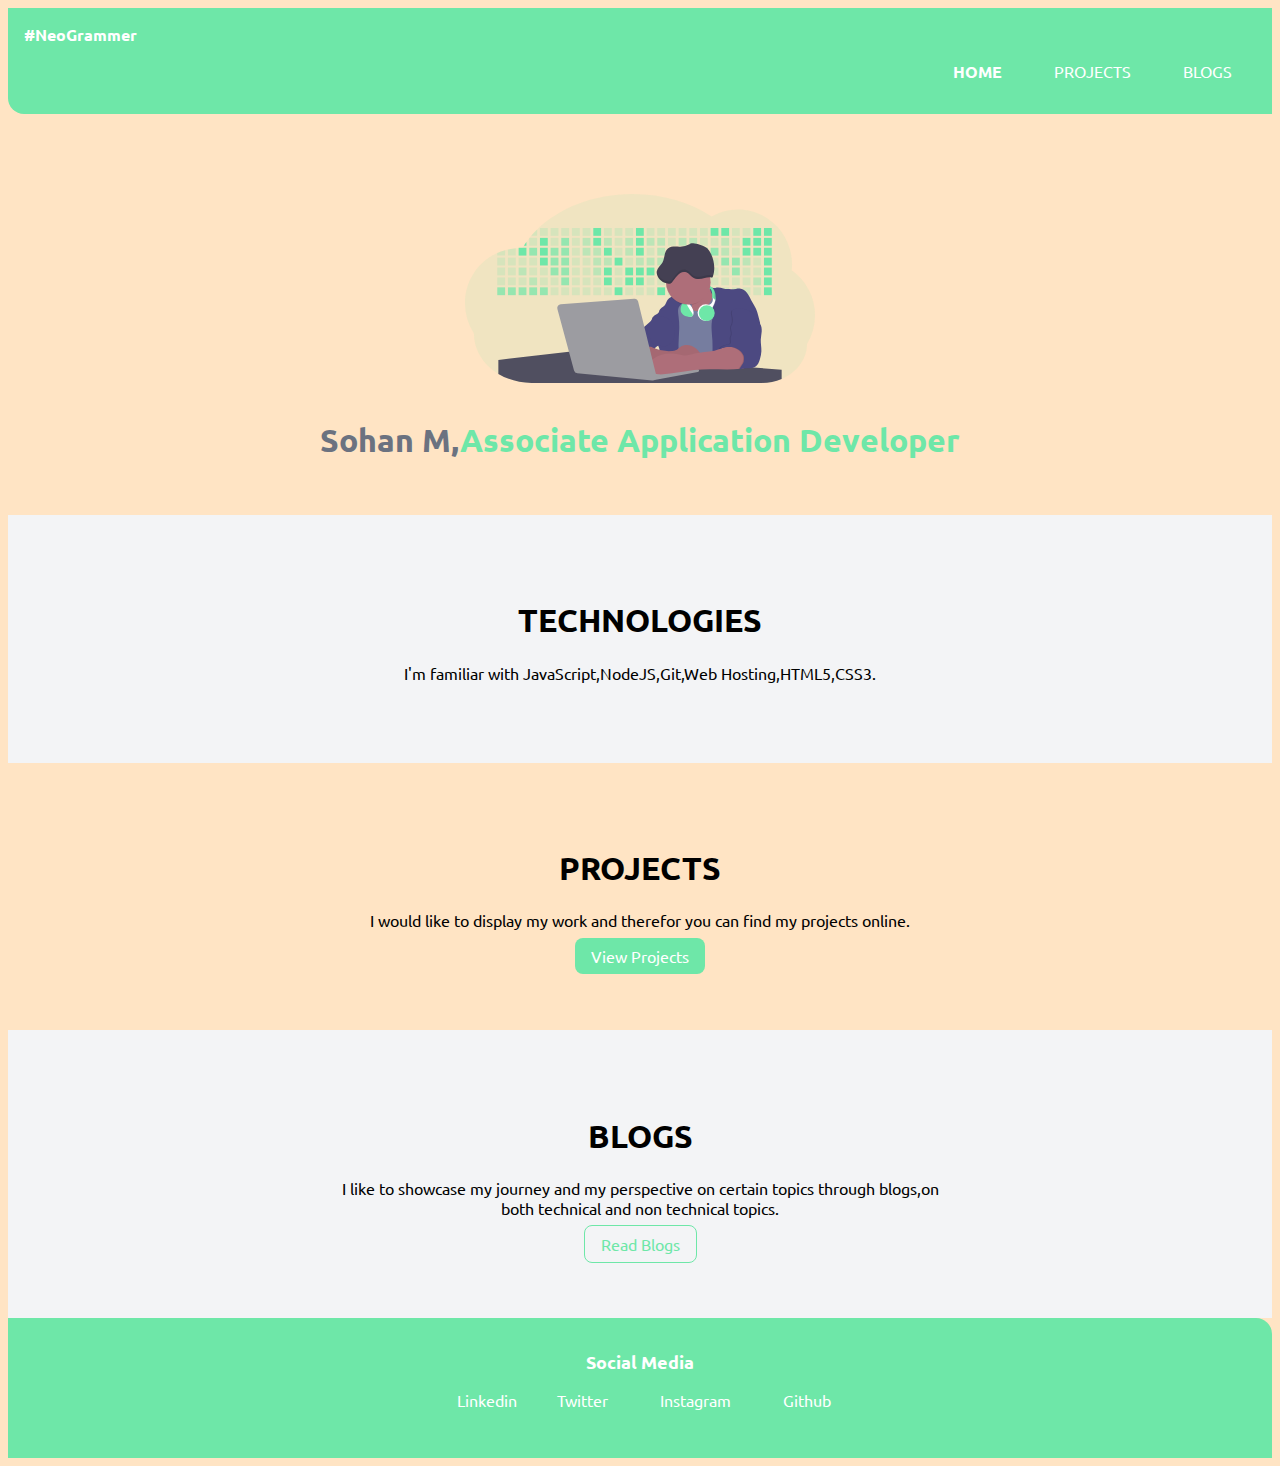
<file: index.html>
<!DOCTYPE html>
<html lang="en">
<head>
    <meta charset="UTF-8">
    <meta name="description" content="Portfolio,Projects,Blogs">
  <meta name="keywords" content="HTML, CSS, JavaScript">
  <meta name="author" content="Sohan">
    <meta name="viewport" content="width=device-width, initial-scale=1.0">
    <title>HOME | SOHAN M</title>
    <link href="styles.css" rel="stylesheet">
</head>
<body>
    
    <nav class="navigation conatiner">
        <div class="nav-brand">#NeoGrammer</div>
        <ul class="list-non-bullet nav-pills">
            <li class="list-item-inline">
                <a class="link link-active" href="/">HOME</a>
            </li>
            <li class="list-item-inline">
                <a class="link" href="/projects.html">PROJECTS</a>
            </li>
            <li class="list-item-inline">
                <a class="link" href="/blogs.html">BLOGS</a>
            </li>
        </ul>
    </nav>

    <header class=hero>
        <img class="hero-img" src="/images/hero.svg">
        <h1 class="hero-heading">Sohan M,<span class="header-inverted">Associate Application Developer</span></h1>
    </header>

    <section class="section ow">
        <div class="container container-center">
            <h1>TECHNOLOGIES</h1>
            <p>I'm familiar with JavaScript,NodeJS,Git,Web Hosting,HTML5,CSS3.</p>
        </div>
    </section>

    <section class="section">
        <div class="container container-center">
            <h1>PROJECTS</h1>
            <p>I would like to display my work and therefor you can find my projects online.</p><a class="link link-primary" href="/projects.html">View Projects</a>
        </div>
    </section>

    <section class="section ow">
        <div class="container container-center">
            <h1>BLOGS</h1>
            <p>I like to showcase my journey and my perspective on certain topics through blogs,on both technical and non technical topics.</p><a class="link link-secondary" href="/blogs.html">Read Blogs</a>
        </div>
    </section>

    <footer class="footer">
        <div class="footer-header">Social Media</div>
        <ul class="social-links list-non-bullet">
            <li class="list-item-inline"><a class="link" href="https://www.linkedin.com/in/sohan-manjunath-217987135">Linkedin</a></li class="list-item-inline"><a
                class="link" href="https://twitter.com/sohan_234">Twitter</a></li>
            <li class="list-item-inline"></li><a class="link" href="https://www.instagram.com/sohan_manju/" >Instagram</a></li>
            <li class="list-item-inline"></li><a class="link" href="https://github.com/sohan1008" >Github</a></li>
        </ul>
    </footer>


</body>
</html>
</file>
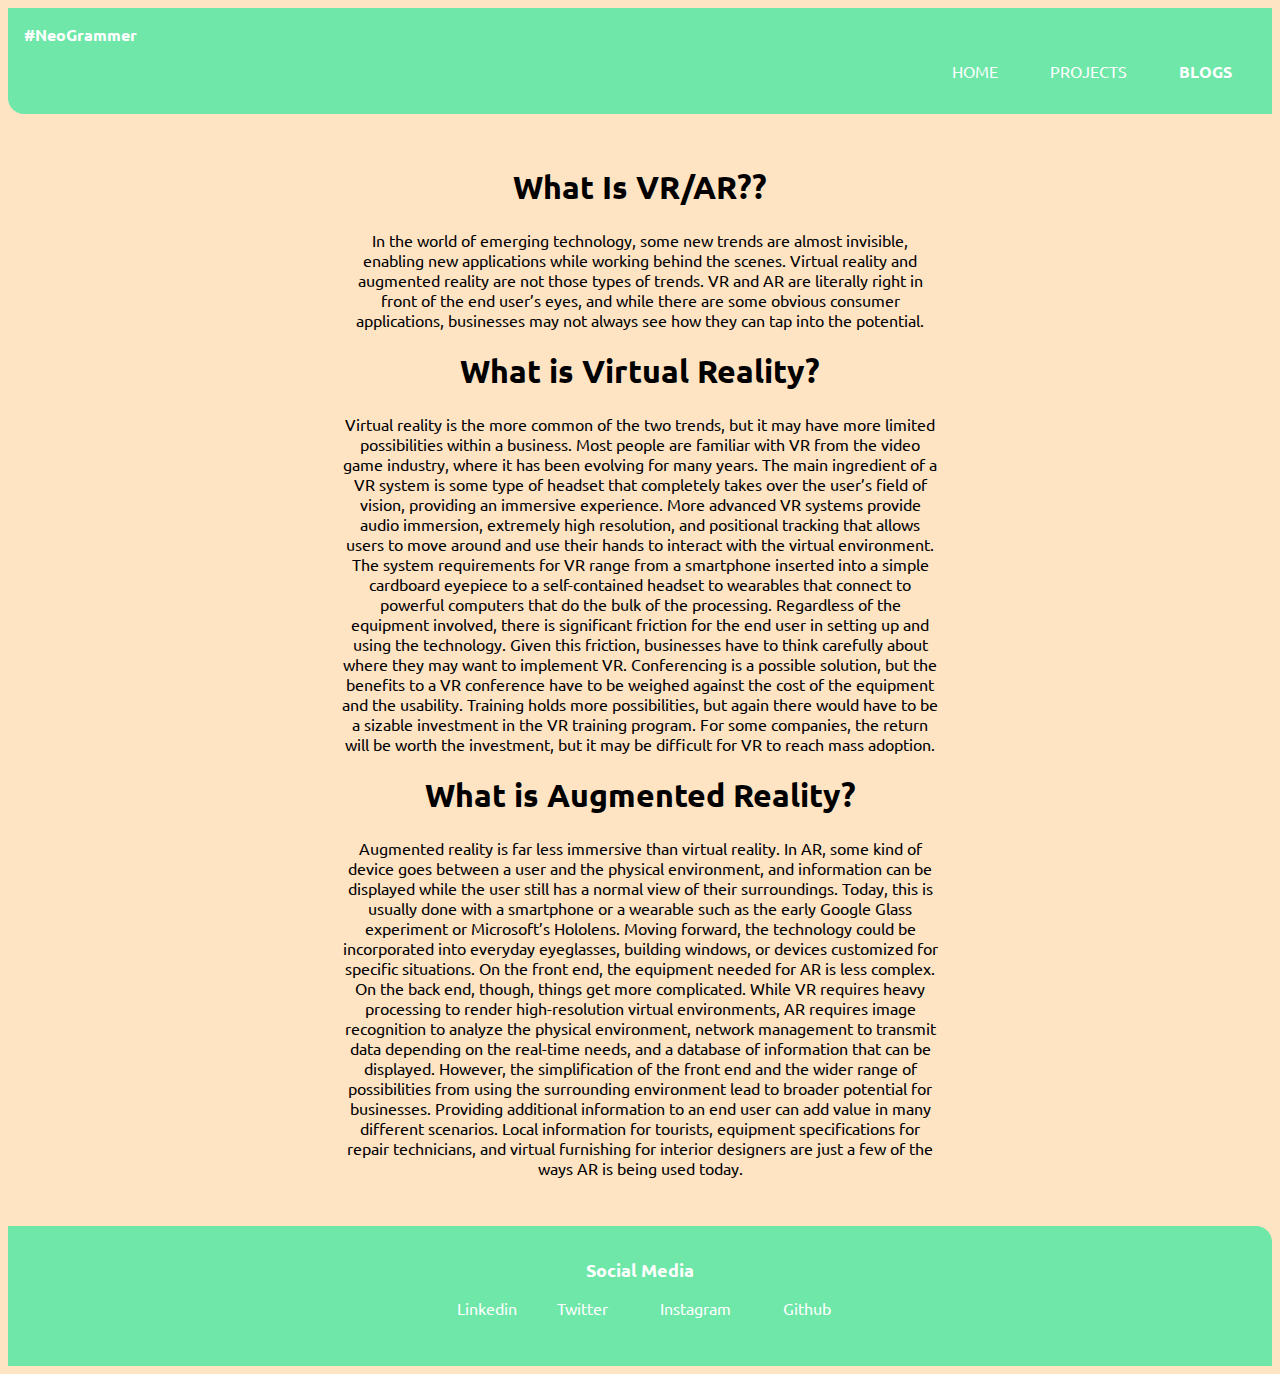
<file: blog1.html>
<!DOCTYPE html>
<html lang="en">

<head>
    <meta charset="UTF-8">
    <meta name="viewport" content="width=device-width, initial-scale=1.0">
    <title>VR and AR</title>
    <link href="styles.css" rel="stylesheet">
</head>

<body>
    <nav class="navigation conatiner">
        <div class="nav-brand">#NeoGrammer</div>
        <ul class="list-non-bullet nav-pills">
            <li class="list-item-inline">
                <a class="link" href="/">HOME</a>
            </li>
            <li class="list-item-inline">
                <a class="link" href="/projects.html">PROJECTS</a>
            </li>
            <li class="list-item-inline">
                <a class="link link-active" href="/blogs.html">BLOGS</a>
            </li>
    </nav>

    <div class="container container-center">
        <h1>What Is VR/AR??</h1>
        <p>
            In the world of emerging technology, some new trends are almost invisible, enabling new applications while
            working behind the scenes. Virtual reality and augmented reality are not those types of trends. VR and AR
            are literally right in front of the end user’s eyes, and while there are some obvious consumer applications,
            businesses may not always see how they can tap into the potential.
        </p>
        <h1>What is Virtual Reality?</h1>
        <p>
            Virtual reality is the more common of the two trends, but it may have more limited possibilities within a
            business. Most people are familiar with VR from the video game industry, where it has been evolving for many
            years. The main ingredient of a VR system is some type of headset that completely takes over the user’s
            field of vision, providing an immersive experience. More advanced VR systems provide audio immersion,
            extremely high resolution, and positional tracking that allows users to move around and use their hands to
            interact with the virtual environment.

            The system requirements for VR range from a smartphone inserted into a simple cardboard eyepiece to a
            self-contained headset to wearables that connect to powerful computers that do the bulk of the processing.
            Regardless of the equipment involved, there is significant friction for the end user in setting up and using
            the technology.

            Given this friction, businesses have to think carefully about where they may want to implement VR.
            Conferencing is a possible solution, but the benefits to a VR conference have to be weighed against the cost
            of the equipment and the usability. Training holds more possibilities, but again there would have to be a
            sizable investment in the VR training program. For some companies, the return will be worth the investment,
            but it may be difficult for VR to reach mass adoption.


        </p>
        <h1>
            What is Augmented Reality?
        </h1>
        <p>
            Augmented reality is far less immersive than virtual reality. In AR, some kind of device goes between a user
            and the physical environment, and information can be displayed while the user still has a normal view of
            their surroundings. Today, this is usually done with a smartphone or a wearable such as the early Google
            Glass experiment or Microsoft’s Hololens. Moving forward, the technology could be incorporated into everyday
            eyeglasses, building windows, or devices customized for specific situations.

            On the front end, the equipment needed for AR is less complex. On the back end, though, things get more
            complicated. While VR requires heavy processing to render high-resolution virtual environments, AR requires
            image recognition to analyze the physical environment, network management to transmit data depending on the
            real-time needs, and a database of information that can be displayed.

            However, the simplification of the front end and the wider range of possibilities from using the surrounding
            environment lead to broader potential for businesses. Providing additional information to an end user can
            add value in many different scenarios. Local information for tourists, equipment specifications for repair
            technicians, and virtual furnishing for interior designers are just a few of the ways AR is being used
            today.
        </p>
    </div>

    <footer class="footer">
        <div class="footer-header">Social Media</div>
        <ul class="social-links list-non-bullet">
            <li class="list-item-inline"><a class="link"
                    href="https://www.linkedin.com/in/sohan-manjunath-217987135">Linkedin</a></li
                class="list-item-inline"><a class="link" href="https://twitter.com/sohan_234">Twitter</a></li>
            <li class="list-item-inline"></li><a class="link"
                href="https://www.instagram.com/sohan_manju/">Instagram</a></li>
            <li class="list-item-inline"></li><a class="link" href="https://github.com/sohan1008">Github</a></li>
        </ul>
    </footer>
</body>

</html>
</file>
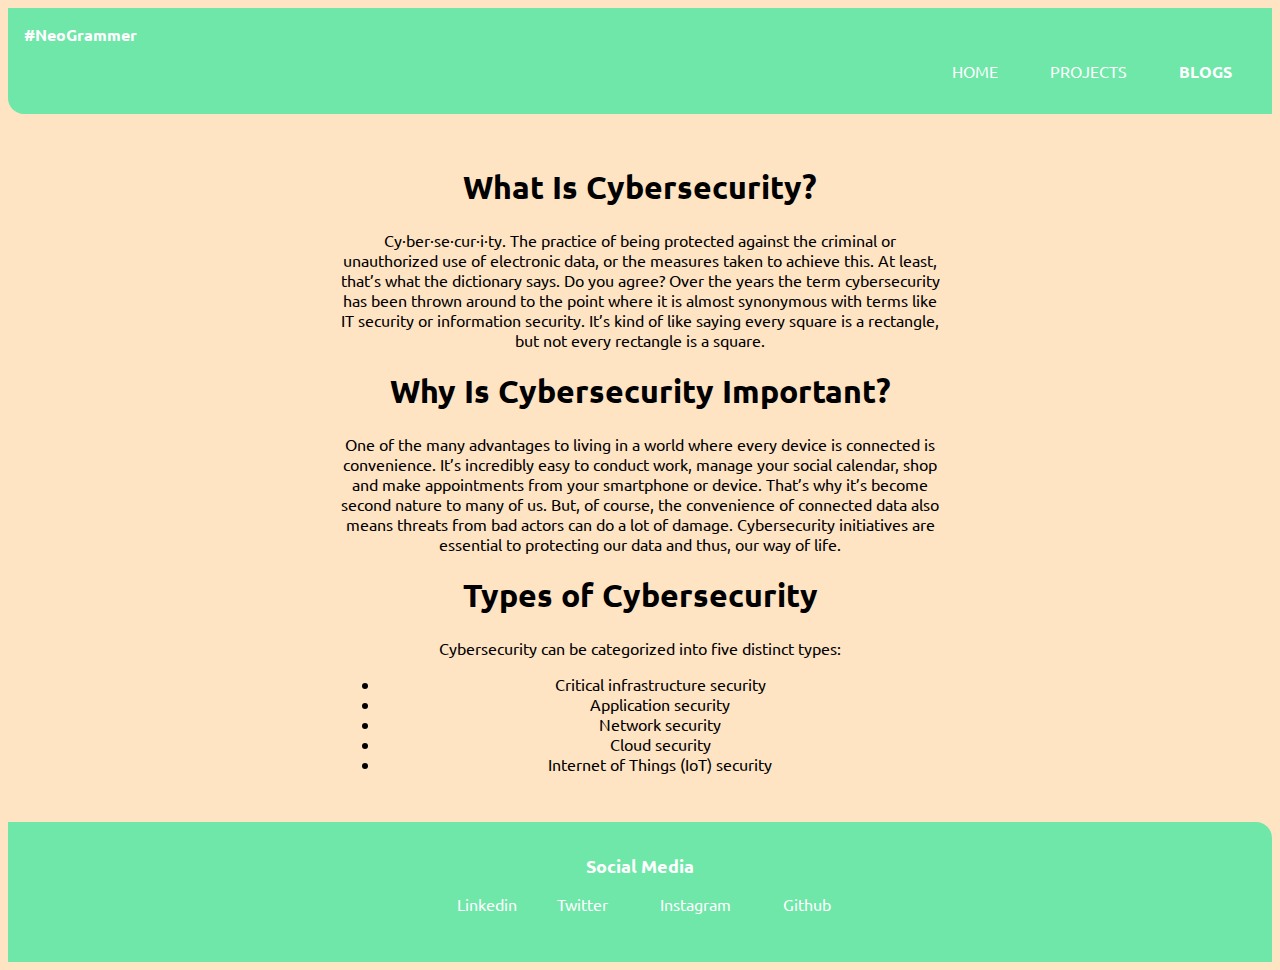
<file: blog2.html>
<!DOCTYPE html>
<html lang="en">

<head>
    <meta charset="UTF-8">
    <meta name="viewport" content="width=device-width, initial-scale=1.0">
    <title>CyberSecurity</title>
    <link href="styles.css" rel="stylesheet">
</head>

<body>
    <nav class="navigation conatiner">
        <div class="nav-brand">#NeoGrammer</div>
        <ul class="list-non-bullet nav-pills">
            <li class="list-item-inline">
                <a class="link" href="/">HOME</a>
            </li>
            <li class="list-item-inline">
                <a class="link" href="/projects.html">PROJECTS</a>
            </li>
            <li class="list-item-inline">
                <a class="link link-active" href="/blogs.html">BLOGS</a>
            </li>
    </nav>

    <div class="container container-center">
        
        <h1>What Is Cybersecurity?</h1>
        <p>
            Cy·ber·se·cur·i·ty. The practice of being protected against the criminal or unauthorized use of electronic
            data, or the measures taken to achieve this.

            At least, that’s what the dictionary says. Do you agree?

            Over the years the term cybersecurity has been thrown around to the point where it is almost synonymous with
            terms like IT security or information security. It’s kind of like saying every square is a rectangle, but
            not every rectangle is a square.
        </p>
        <h1>Why Is Cybersecurity Important?</h1>
        <p>
            One of the many advantages to living in a world where every device is connected is convenience. It’s
            incredibly easy to conduct work, manage your social calendar, shop and make appointments from your
            smartphone or device. That’s why it’s become second nature to many of us.

            But, of course, the convenience of connected data also means threats from bad actors can do a lot of damage.
            Cybersecurity initiatives are essential to protecting our data and thus, our way of life.
        </p>
        <h1>
            Types of Cybersecurity
        </h1>
        <p>Cybersecurity can be categorized into five distinct types:</p>
        <ul>
            <li>
                Critical infrastructure security
            </li>
            <li>
                Application security
            </li>
            <li>
                Network security
            </li>
            <li>
                Cloud security
            </li>
            <li>
                Internet of Things (IoT) security
            </li>
        </ul>
    </div>

    <footer class="footer">
        <div class="footer-header">Social Media</div>
        <ul class="social-links list-non-bullet">
            <li class="list-item-inline"><a class="link" href="https://www.linkedin.com/in/sohan-manjunath-217987135">Linkedin</a></li class="list-item-inline"><a
                class="link" href="https://twitter.com/sohan_234">Twitter</a></li>
            <li class="list-item-inline"></li><a class="link" href="https://www.instagram.com/sohan_manju/" >Instagram</a></li>
            <li class="list-item-inline"></li><a class="link" href="https://github.com/sohan1008" >Github</a></li>
        </ul>
    </footer>
</body>

</html>
</file>
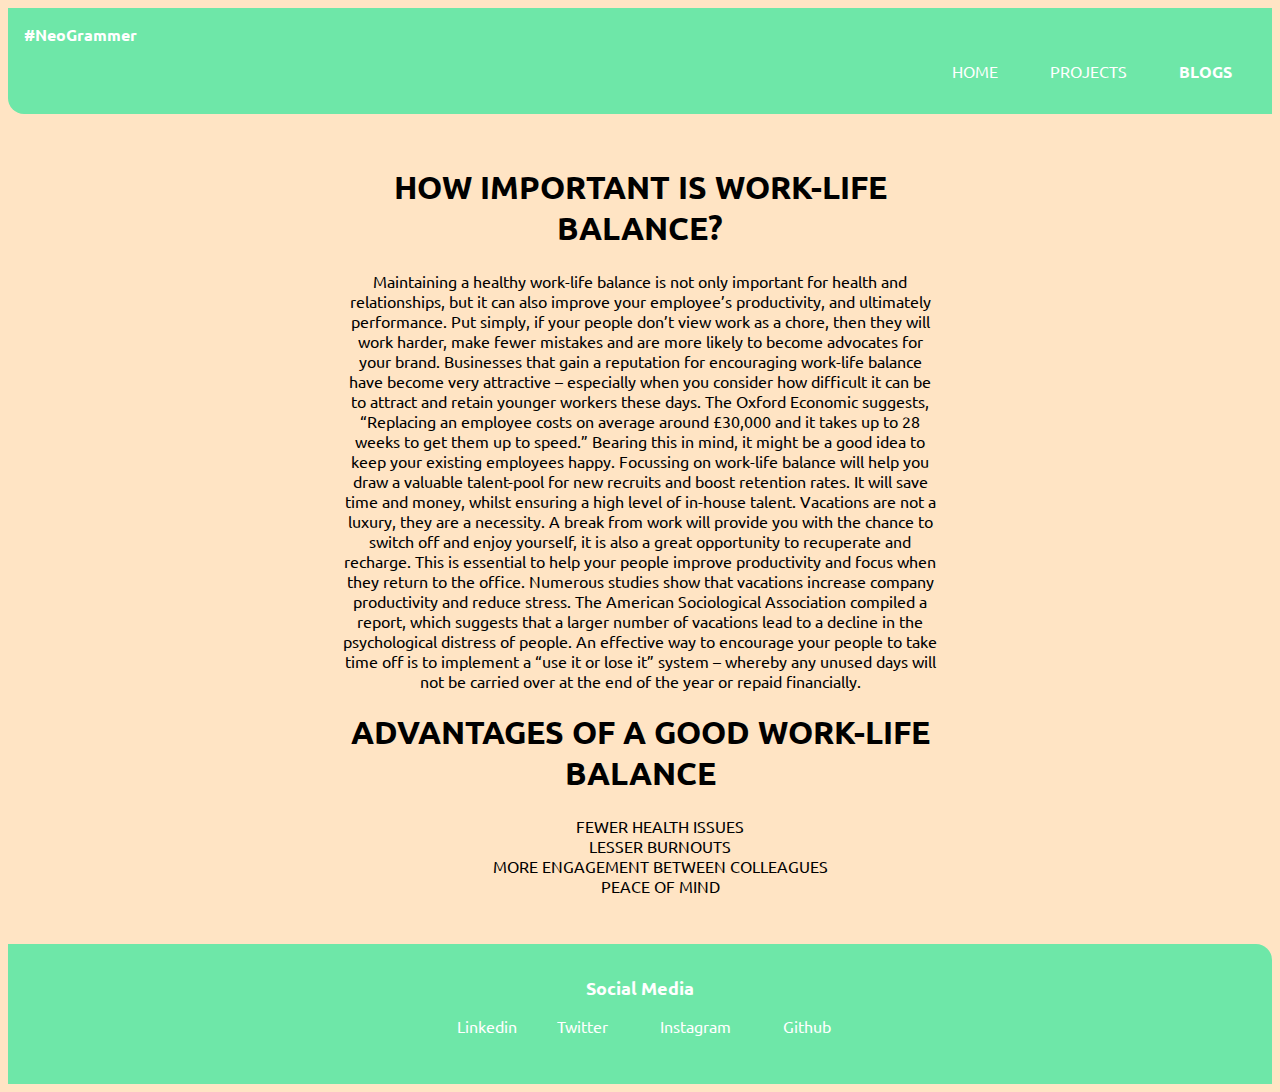
<file: blog3.html>
<!DOCTYPE html>
<html lang="en">

<head>
    <meta charset="UTF-8">
    <meta name="viewport" content="width=device-width, initial-scale=1.0">
    <title>Importance of work life balance</title>
    <link href="styles.css" rel="stylesheet">
</head>

<body>
    <nav class="navigation conatiner">
        <div class="nav-brand">#NeoGrammer</div>
        <ul class="list-non-bullet nav-pills">
            <li class="list-item-inline">
                <a class="link" href="/">HOME</a>
            </li>
            <li class="list-item-inline">
                <a class="link" href="/projects.html">PROJECTS</a>
            </li>
            <li class="list-item-inline">
                <a class="link link-active" href="/blogs.html">BLOGS</a>
            </li>
    </nav>

    <div class="container container-center">

        <h1>HOW IMPORTANT IS WORK-LIFE BALANCE?</h1>
        <p>
            Maintaining a healthy work-life balance is not only important for health and relationships, but it can also
            improve your employee’s productivity, and ultimately performance. Put simply, if your people don’t view work
            as a chore, then they will work harder, make fewer mistakes and are more likely to become advocates for your
            brand.
            Businesses that gain a reputation for encouraging work-life balance have become very attractive – especially
            when you consider how difficult it can be to attract and retain younger workers these days. The Oxford
            Economic suggests, “Replacing an employee costs on average around £30,000 and it takes up to 28 weeks to get
            them up to speed.” Bearing this in mind, it might be a good idea to keep your existing employees happy.
            Focussing on work-life balance will help you draw a valuable talent-pool for new recruits and boost
            retention rates. It will save time and money, whilst ensuring a high level of in-house talent.


            Vacations are not a luxury, they are a necessity. A break from work will provide you with the chance to
            switch off and enjoy yourself, it is also a great opportunity to recuperate and recharge. This is essential
            to help your people improve productivity and focus when they return to the office.
            Numerous studies show that vacations increase company productivity and reduce stress. The American
            Sociological Association compiled a report, which suggests that a larger number of vacations lead to a
            decline in the psychological distress of people.
            An effective way to encourage your people to take time off is to implement a “use it or lose it” system –
            whereby any unused days will not be carried over at the end of the year or repaid financially.

            <h1>ADVANTAGES OF A GOOD WORK-LIFE BALANCE</h1>
            <p>
                <ul class="list-non-bullet">
                    <li>
                        FEWER HEALTH ISSUES
                    </li>
                    <li>LESSER BURNOUTS</li>
                    <li>MORE ENGAGEMENT BETWEEN COLLEAGUES</li>
                    <li>PEACE OF MIND</li>
                </ul>
            </p>
        </p>
    </div>

        <footer class="footer">
            <div class="footer-header">Social Media</div>
            <ul class="social-links list-non-bullet">
                <li class="list-item-inline"><a class="link"
                        href="https://www.linkedin.com/in/sohan-manjunath-217987135">Linkedin</a></li
                    class="list-item-inline"><a class="link" href="https://twitter.com/sohan_234">Twitter</a></li>
                <li class="list-item-inline"></li><a class="link"
                    href="https://www.instagram.com/sohan_manju/">Instagram</a></li>
                <li class="list-item-inline"></li><a class="link" href="https://github.com/sohan1008">Github</a></li>
            </ul>
        </footer>


</body>

</html>
</file>
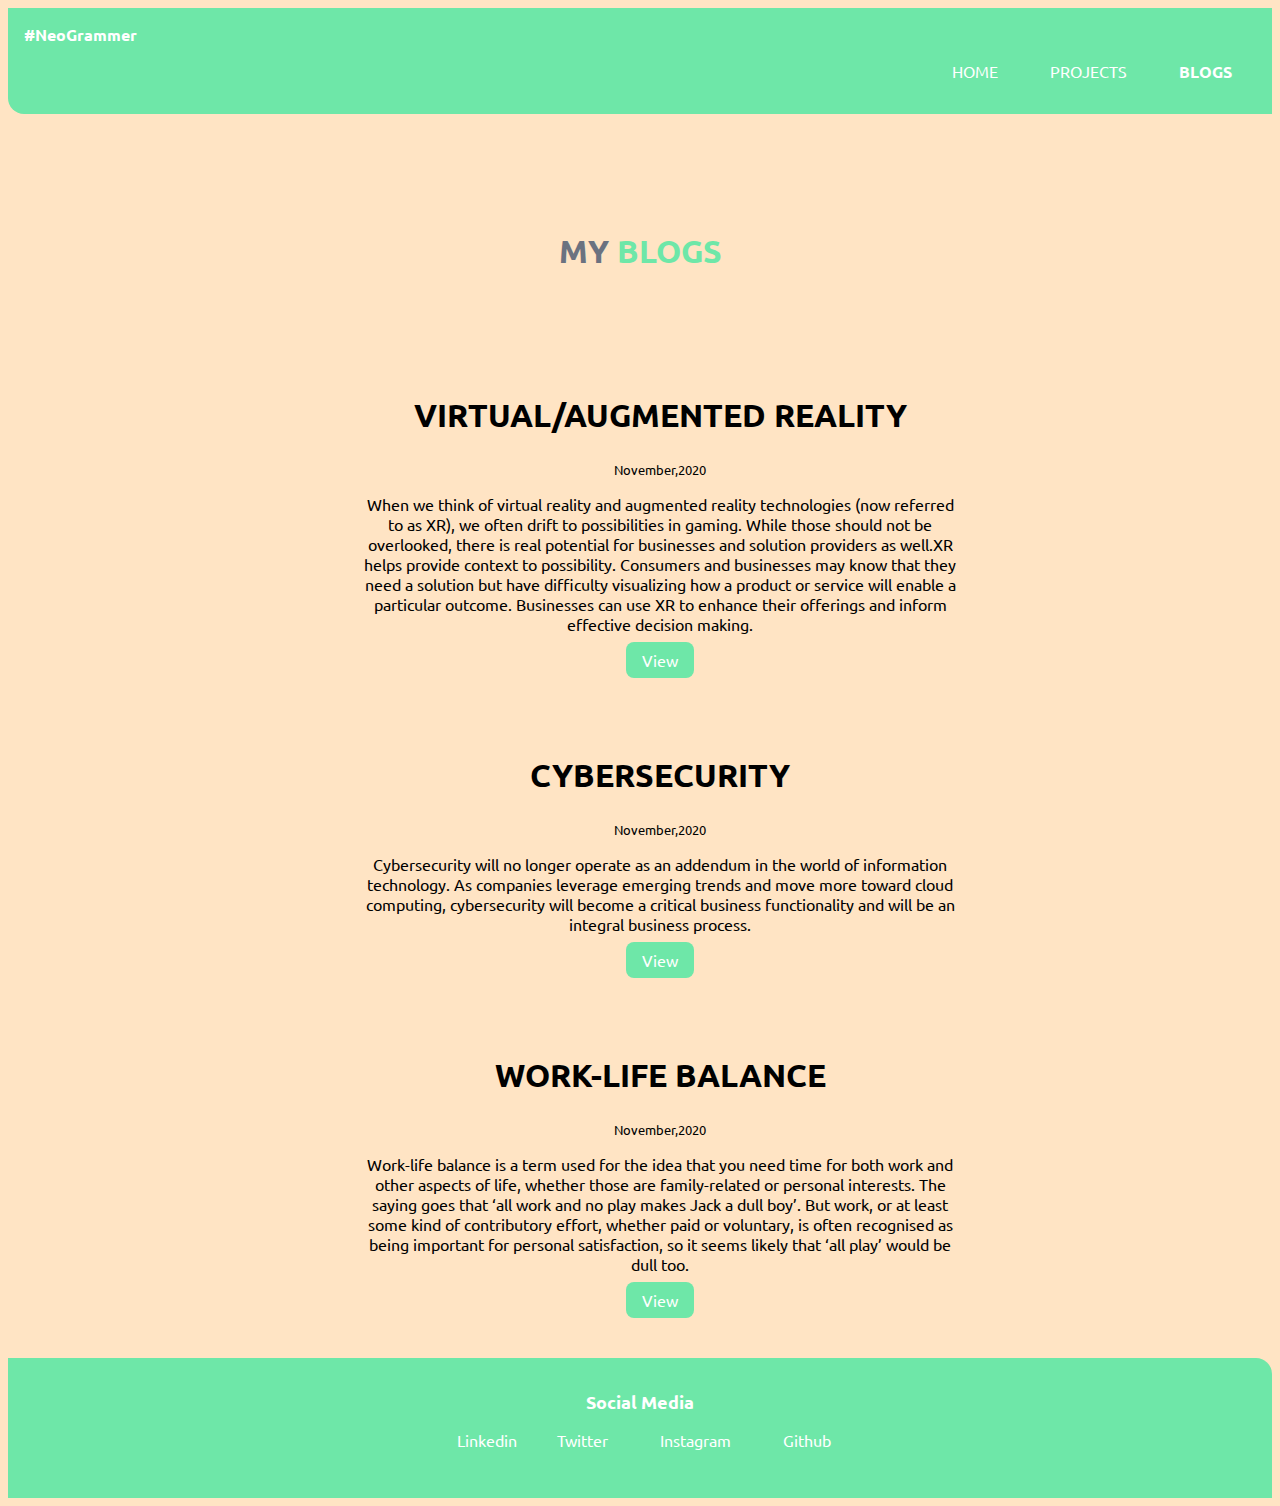
<file: blogs.html>
<!DOCTYPE html>
<html lang="en">

<head>
    <meta charset="UTF-8">
    <meta name="viewport" content="width=device-width, initial-scale=1.0">
    <title>BLOGS | Sohan M</title>
    <link href="/styles.css" rel="stylesheet">
</head>

<body>

    <nav class="navigation conatiner">
        <div class="nav-brand">#NeoGrammer</div>
        <ul class="list-non-bullet nav-pills">
            <li class="list-item-inline">
                <a class="link" href="/">HOME</a>
            </li>
            <li class="list-item-inline">
                <a class="link" href="/projects.html">PROJECTS</a>
            </li>
            <li class="list-item-inline">
                <a class="link link-active" href="/blogs.html">BLOGS</a>
            </li>
        </ul>
    </nav>


    <header class=hero>
        <img class="hero-img">
        <h1 class="hero-heading">MY <span class="header-inverted">BLOGS</span></h1>
    </header>
    

    <ul class="list-non-bullet">
        <li>
            <div class="container container-center">
                <h1>
                    VIRTUAL/AUGMENTED REALITY
                </h1>
                <small>November,2020</small>
                <p>
                    When we think of virtual reality and augmented reality technologies (now referred to as XR), we
                    often drift to possibilities in gaming. While those should not be overlooked, there is real
                    potential for businesses and solution providers as well.XR helps provide context to possibility.
                    Consumers and businesses may know that they need a solution
                    but have difficulty visualizing how a product or service will enable a particular outcome.
                    Businesses can use XR to enhance their offerings and inform effective decision making.
                </p>
                <a class="link link-primary" href="/blog1.html" target="_self">View</a>
            </div>
        </li>

        <li>
            <div class="container container-center">
                <h1>
                    CYBERSECURITY
                </h1>
                <small>November,2020</small>
                <p>
                    Cybersecurity will no longer operate as an addendum in the world of information technology. As
                    companies leverage emerging trends and move more toward cloud computing, cybersecurity will become a
                    critical business functionality and will be an integral business process.
                </p>
                <a class="link link-primary" href="/blog2.html" target="_self">View</a>
            </div>
        </li>

        <li>
            <div class="container container-center">
                <h1>
                    WORK-LIFE BALANCE
                </h1>
                <small>November,2020</small>
                <p>
                    Work-life balance is a term used for the idea that you need time for both work and other aspects of
                    life, whether those are family-related or personal interests. The saying goes that ‘all work and no
                    play makes Jack a dull boy’.

                    But work, or at least some kind of contributory effort, whether paid or voluntary, is often
                    recognised as being important for personal satisfaction, so it seems likely that ‘all play’ would be
                    dull too.

                </p>
                <a class="link link-primary" href="/blog3.html" target="_self">View</a>
            </div>
        </li>

    </ul>

    <footer class="footer">
        <div class="footer-header">Social Media</div>
        <ul class="social-links list-non-bullet">
            <li class="list-item-inline"><a class="link"
                    href="https://www.linkedin.com/in/sohan-manjunath-217987135">Linkedin</a></li
                class="list-item-inline"><a class="link" href="https://twitter.com/sohan_234">Twitter</a></li>
            <li class="list-item-inline"></li><a class="link"
                href="https://www.instagram.com/sohan_manju/">Instagram</a></li>
            <li class="list-item-inline"></li><a class="link" href="https://github.com/sohan1008">Github</a></li>
        </ul>
    </footer>
</body>

</html>
</file>
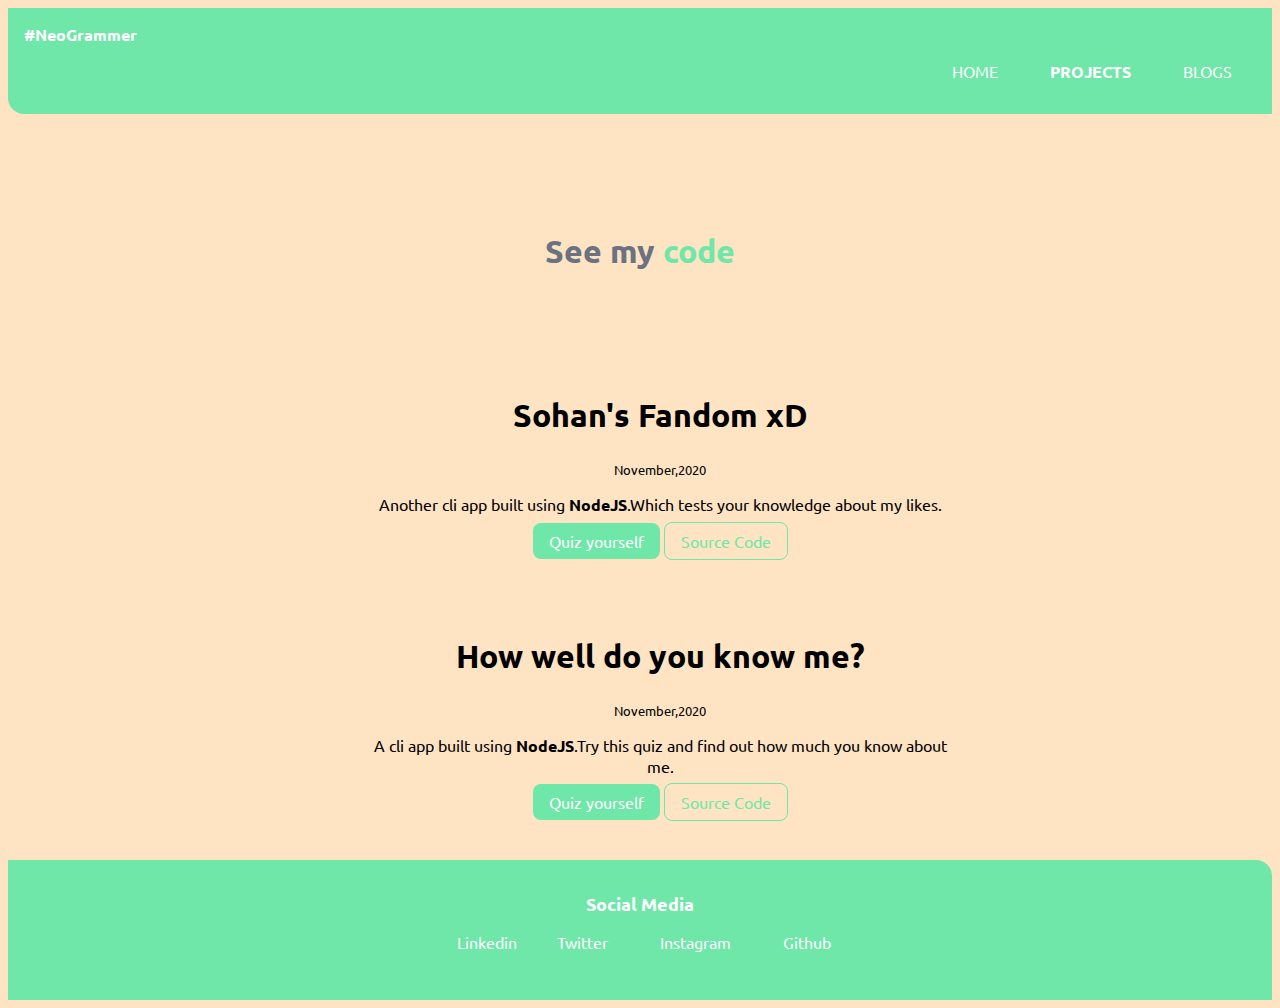
<file: projects.html>
<!DOCTYPE html>
<html lang="en">

<head>
    <meta charset="UTF-8">
    <meta name="viewport" content="width=device-width, initial-scale=1.0">
    <title>PROJECTS | Sohan M</title>
    <link href="/styles.css" rel="stylesheet">
</head>

<body>

    <nav class="navigation conatiner">
        <div class="nav-brand">#NeoGrammer</div>
        <ul class="list-non-bullet nav-pills">
            <li class="list-item-inline">
                <a class="link" href="/">HOME</a>
            </li>
            <li class="list-item-inline">
                <a class="link link-active" href="/projects.html">PROJECTS</a>
            </li>
            <li class="list-item-inline">
                <a class="link" href="/blogs.html">BLOGS</a>
            </li>
        </ul>
    </nav>

    <header class=hero>
        <img class="hero-img">
        <h1 class="hero-heading">See my <span class="header-inverted">code</span></h1>
    </header>
    

    <ul class="list-non-bullet">
        <li>
            <div class="container container-center">
                <h1>Sohan's Fandom xD</h1>
                <small>November,2020</small>
                <p>Another cli app built using <strong>NodeJS</strong>.Which tests your knowledge about my likes.
                </p>

                <a href="https://bit.ly/2JcfEJ9" class="link link-primary">Quiz yourself</a>
                <a href="https://github.com/sohan1008/sohans-fandom" class="link link-secondary">Source Code</a>
            </div>

        </li>



        <li>
            <div class="container container-center">
                <h1>How well do you know me?</h1>
                <small>November,2020</small>
                <p>A cli app built using <strong>NodeJS</strong>.Try this quiz and find out how much you know about
                    me.
                </p>

                <a href="https://bit.ly/2V8b4Ow" class="link link-primary">Quiz yourself</a>
                <a href="https://github.com/sohan1008/cliquizapp" class="link link-secondary">Source
                    Code</a>
            </div>

        </li>




    </ul>

    <footer class="footer">
        <div class="footer-header">Social Media</div>
        <ul class="social-links list-non-bullet">
            <li class="list-item-inline"><a class="link"
                    href="https://www.linkedin.com/in/sohan-manjunath-217987135">Linkedin</a></li
                class="list-item-inline"><a class="link" href="https://twitter.com/sohan_234">Twitter</a></li>
            <li class="list-item-inline"></li><a class="link"
                href="https://www.instagram.com/sohan_manju/">Instagram</a></li>
            <li class="list-item-inline"></li><a class="link" href="https://github.com/sohan1008">Github</a></li>
        </ul>
    </footer>

</body>

</html>
</file>
<file: styles.css>
@import url('https://fonts.googleapis.com/css2?family=Ubuntu:wght@400;700&display=swap');

:root {
    --primary-color: #6EE7A8;
    --dark-gray: #6B7280;
    --off-white:#F3F4F6;
}

body {
    font-family: 'Ubuntu', sans-serif;
    background-color: bisque;

}

hr {
    margin: 2rem 0rem;
}

.container {
    padding-left: 0rem 1rem;
}

.container-center {
    padding-top: 2rem;
    padding-bottom: 2rem;
    max-width: 600px;
    margin: auto;
    text-align: center;
}

.link {
    box-sizing: border-box;
    text-decoration: none;
    padding: 0.5rem 1rem;
    /* margin-top:1rem;
    margin-bottom: 1rem; */
}

.link-primary {
    background-color: var(--primary-color);
    border-radius: 0.5rem;
    color: white;
}

.link-secondary {
    color: var(--primary-color);
    border-radius: 0.5rem;
    border: 1px solid var(--primary-color);
}

.list-non-bullet {
    list-style: none;
}

.list-item-inline {
    display: inline;
    padding: 0rem 0.5rem;
}

.navigation {
    background-color: var(--primary-color);
    color: white;
    padding: 1rem;
    border-bottom-left-radius: 1rem;
}

.navigation .nav-brand {
    font-weight: bold;
}

.navigation .nav-pills {
    text-align: right;
}

.navigation .link {
    color: white;
}

.navigation .link-active {
    font-weight: bold;
}

.hero {
    padding: 2rem;
    padding-top: 5rem;
}

.hero .hero-img {
    max-width: 350px;
    display: block;
    margin: auto;
}

.hero .hero-heading {
    text-align: center;
    padding-top: 1rem;
    color: var(--dark-gray);
}

.hero .hero-heading .header-inverted {
    color: var(--primary-color);
}

.section{
    padding: 2rem;
}

.section h1 {
    text-align: center;
}

.ow{
    background-color: var(--off-white);
}

.footer{
    background-color: var(--primary-color);
    padding: 2rem 1rem;
    text-align: center;
    color: white;
    border-top-right-radius: 1rem;
}

.footer .link{
    color: white;
}

.footer .footer-header{
    font-weight: bold;
    font-size: large;
}

.footer ul{
    padding-inline-start: 0px;;
}
</file>
